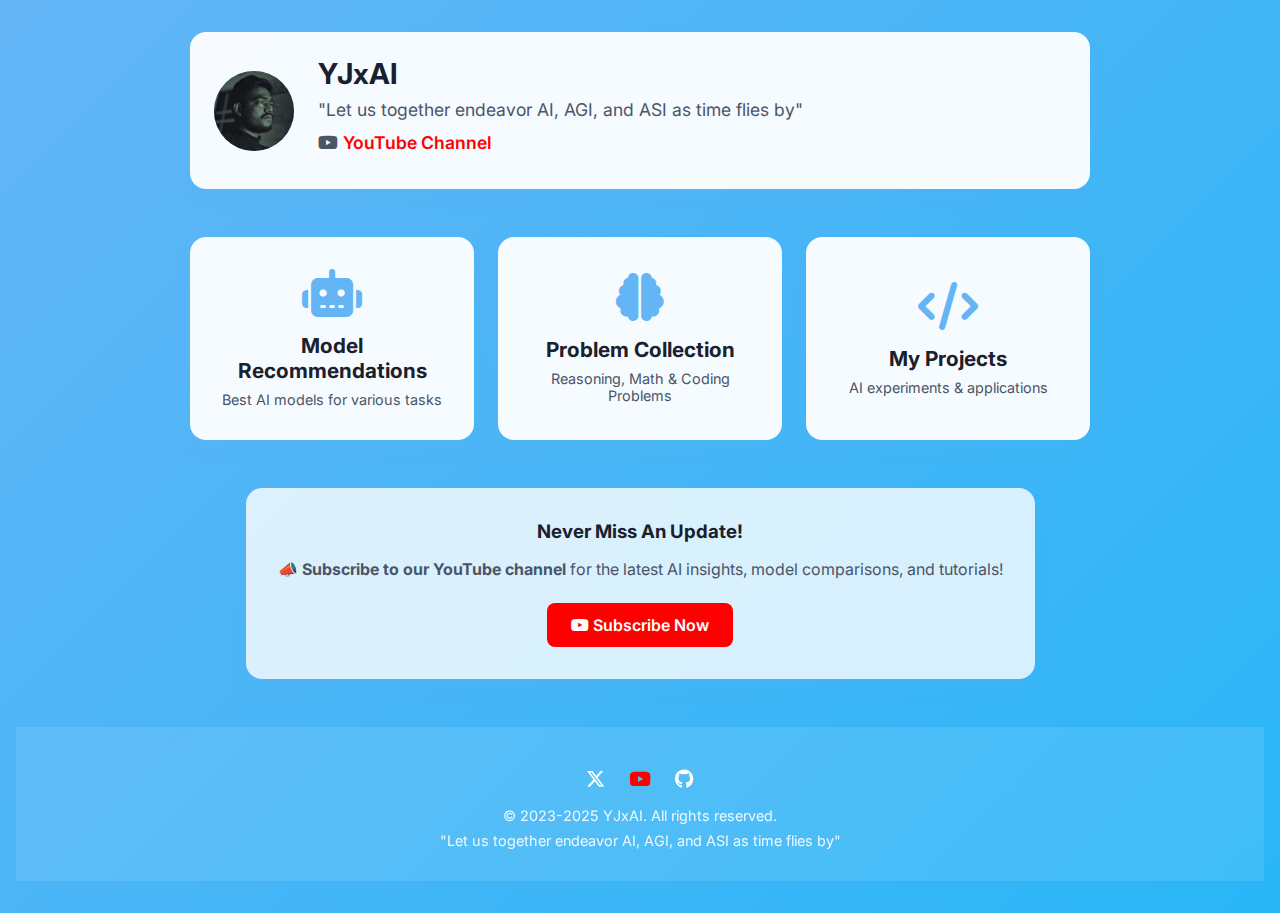
<file: main.html>
<!DOCTYPE html>
<html lang="en">
<head>
    <meta charset="UTF-8">
    <meta name="viewport" content="width=device-width, initial-scale=1.0">
    <title>YJxAI</title>
    <script async src="https://pagead2.googlesyndication.com/pagead/js/adsbygoogle.js?client=ca-pub-9024904640547627" crossorigin="anonymous"></script>
    <style>
        :root {
            --primary-color: #64B5F6; /* Light blue */
            --accent-color: #29B6F6; /* Sky blue */
            --card-bg: rgba(255, 255, 255, 0.95);
            --card-shadow: 0 10px 15px -3px rgba(100, 181, 246, 0.2);
        }
        
        * {
            margin: 0;
            padding: 0;
            box-sizing: border-box;
        }
        
        body {
            font-family: 'Inter', -apple-system, BlinkMacSystemFont, 'Segoe UI', Roboto, sans-serif;
            background: linear-gradient(135deg, var(--primary-color), var(--accent-color));
            min-height: 100vh;
            display: flex;
            flex-direction: column;
            align-items: center;
            padding: 2rem 1rem;
        }
        
        .profile-card {
            background-color: var(--card-bg);
            width: 100%;
            max-width: 900px;
            border-radius: 1rem;
            padding: 1.5rem;
            margin-bottom: 2rem;
            box-shadow: var(--card-shadow);
            display: flex;
            align-items: center;
            gap: 1.5rem;
        }
        
        .profile-avatar {
            width: 80px;
            height: 80px;
            border-radius: 50%;
            background-color: var(--primary-color);
            display: flex;
            justify-content: center;
            align-items: center;
            color: white;
            font-size: 2rem;
            font-weight: bold;
        }
        
        .profile-info {
            flex: 1;
        }
        
        .profile-info h1 {
            font-size: 1.8rem;
            margin-bottom: 0.5rem;
            color: #1a202c;
        }
        
        .profile-info p {
            color: #4a5568;
            font-size: 1.1rem;
            margin-bottom: 0.75rem;
        }
        
        .app-drawer {
            width: 100%;
            max-width: 900px;
            display: grid;
            grid-template-columns: repeat(auto-fit, minmax(200px, 1fr));
            gap: 1.5rem;
            margin-top: 1rem;
        }
        
        .app-icon {
            background-color: var(--card-bg);
            border-radius: 1rem;
            padding: 2rem 1.5rem;
            text-align: center;
            box-shadow: var(--card-shadow);
            transition: all 0.3s ease;
            display: flex;
            flex-direction: column;
            align-items: center;
            justify-content: center;
            text-decoration: none;
        }
        
        .app-icon:hover {
            transform: translateY(-10px);
            box-shadow: 0 20px 25px -5px rgba(0, 0, 0, 0.1), 0 10px 10px -5px rgba(0, 0, 0, 0.04);
        }
        
        .app-icon i {
            font-size: 3rem;
            color: var(--primary-color);
            margin-bottom: 1rem;
        }
        
        .app-icon h2 {
            font-size: 1.3rem;
            color: #1a202c;
            margin-bottom: 0.5rem;
        }
        
        .app-icon p {
            font-size: 0.9rem;
            color: #4a5568;
        }
        
        footer {
            margin-top: auto;
            width: 100%;
            background-color: rgba(255, 255, 255, 0.1);
            backdrop-filter: blur(10px);
            padding: 1.5rem 0;
            text-align: center;
        }
        
        footer p {
            color: rgba(255, 255, 255, 0.9);
            font-size: 0.9rem;
            margin: 0.5rem 0;
        }
        
        .social-links {
            display: flex;
            justify-content: center;
            gap: 1.5rem;
            margin: 1rem 0;
        }
        
        .social-links a {
            color: white;
            font-size: 1.2rem;
            transition: all 0.3s;
        }
        
        .social-links a:hover {
            transform: translateY(-3px);
            color: rgba(255, 255, 255, 0.7);
        }
        
        .youtube-link {
            color: #FF0000 !important;
        }
        
        @media (max-width: 768px) {
            .profile-card {
                flex-direction: column;
                text-align: center;
                padding: 2rem 1rem;
            }
            
            .app-drawer {
                grid-template-columns: 1fr;
            }
        }
    </style>
    <link rel="stylesheet" href="https://cdnjs.cloudflare.com/ajax/libs/font-awesome/6.5.1/css/all.min.css">
    <link href="https://fonts.googleapis.com/css2?family=Inter:wght@400;500;600;700;800&display=swap" rel="stylesheet">
</head>
<body>
    <!-- Profile Card -->
    <div class="profile-card">
        <div class="profile-avatar">
            <img src="my logo.png" alt="YJxAI Logo" style="width: 100%; height: 100%; object-fit: cover; border-radius: 50%;">
        </div>
        <div class="profile-info">
            <h1>YJxAI</h1>
            <p>"Let us together endeavor AI, AGI, and ASI as time flies by"</p>
            <p><i class="fab fa-youtube"></i> <a href="https://www.youtube.com/channel/UCgXDesc6IZBfNWqWJ3fBpdg" style="color: #FF0000; text-decoration: none; font-weight: 600;">YouTube Channel</a></p>
        </div>
    </div>
    
    <!-- App Drawer -->
    <div class="app-drawer">
        <a href="index.html" class="app-icon">
            <i class="fas fa-robot"></i>
            <h2>Model Recommendations</h2>
            <p>Best AI models for various tasks</p>
        </a>
        
        <a href="problems.html" class="app-icon">
            <i class="fas fa-brain"></i>
            <h2>Problem Collection</h2>
            <p>Reasoning, Math & Coding Problems</p>
        </a>
        
        <a href="projects.html" class="app-icon">
            <i class="fas fa-code"></i>
            <h2>My Projects</h2>
            <p>AI experiments & applications</p>
        </a>
    </div>
    
    <!-- Subscribe Reminder Section -->
    <div class="container" style="text-align: center; margin: 3rem auto; background-color: rgba(255, 255, 255, 0.8); padding: 2rem; border-radius: 1rem; box-shadow: var(--card-shadow); max-width: 900px;">
        <h3 style="color: #1a202c; margin-bottom: 1rem;">Never Miss An Update!</h3>
        <p style="color: #4a5568; margin-bottom: 1.5rem;">📣 <strong>Subscribe to our YouTube channel</strong> for the latest AI insights, model comparisons, and tutorials!</p>
        <a href="https://www.youtube.com/channel/UCgXDesc6IZBfNWqWJ3fBpdg?sub_confirmation=1" target="_blank" style="display: inline-block; background-color: #FF0000; color: white; padding: 0.75rem 1.5rem; border-radius: 0.5rem; text-decoration: none; font-weight: 600;">
            <i class="fab fa-youtube"></i> Subscribe Now
        </a>
    </div>
    
    <!-- Footer -->
    <footer>
        <div class="social-links">
            <a href="https://x.com/JehoashY91708" target="_blank"><i class="fa-brands fa-x-twitter"></i></a>
            <a href="https://www.youtube.com/channel/UCgXDesc6IZBfNWqWJ3fBpdg" class="youtube-link" target="_blank"><i class="fa-brands fa-youtube"></i></a>
            <a href="https://github.com/yjrocks712" target="_blank"><i class="fa-brands fa-github"></i></a>
        </div>
        <p>&copy; 2023-2025 YJxAI. All rights reserved.</p>
        <p>"Let us together endeavor AI, AGI, and ASI as time flies by"</p>
    </footer>
</body>
</html>
</file>
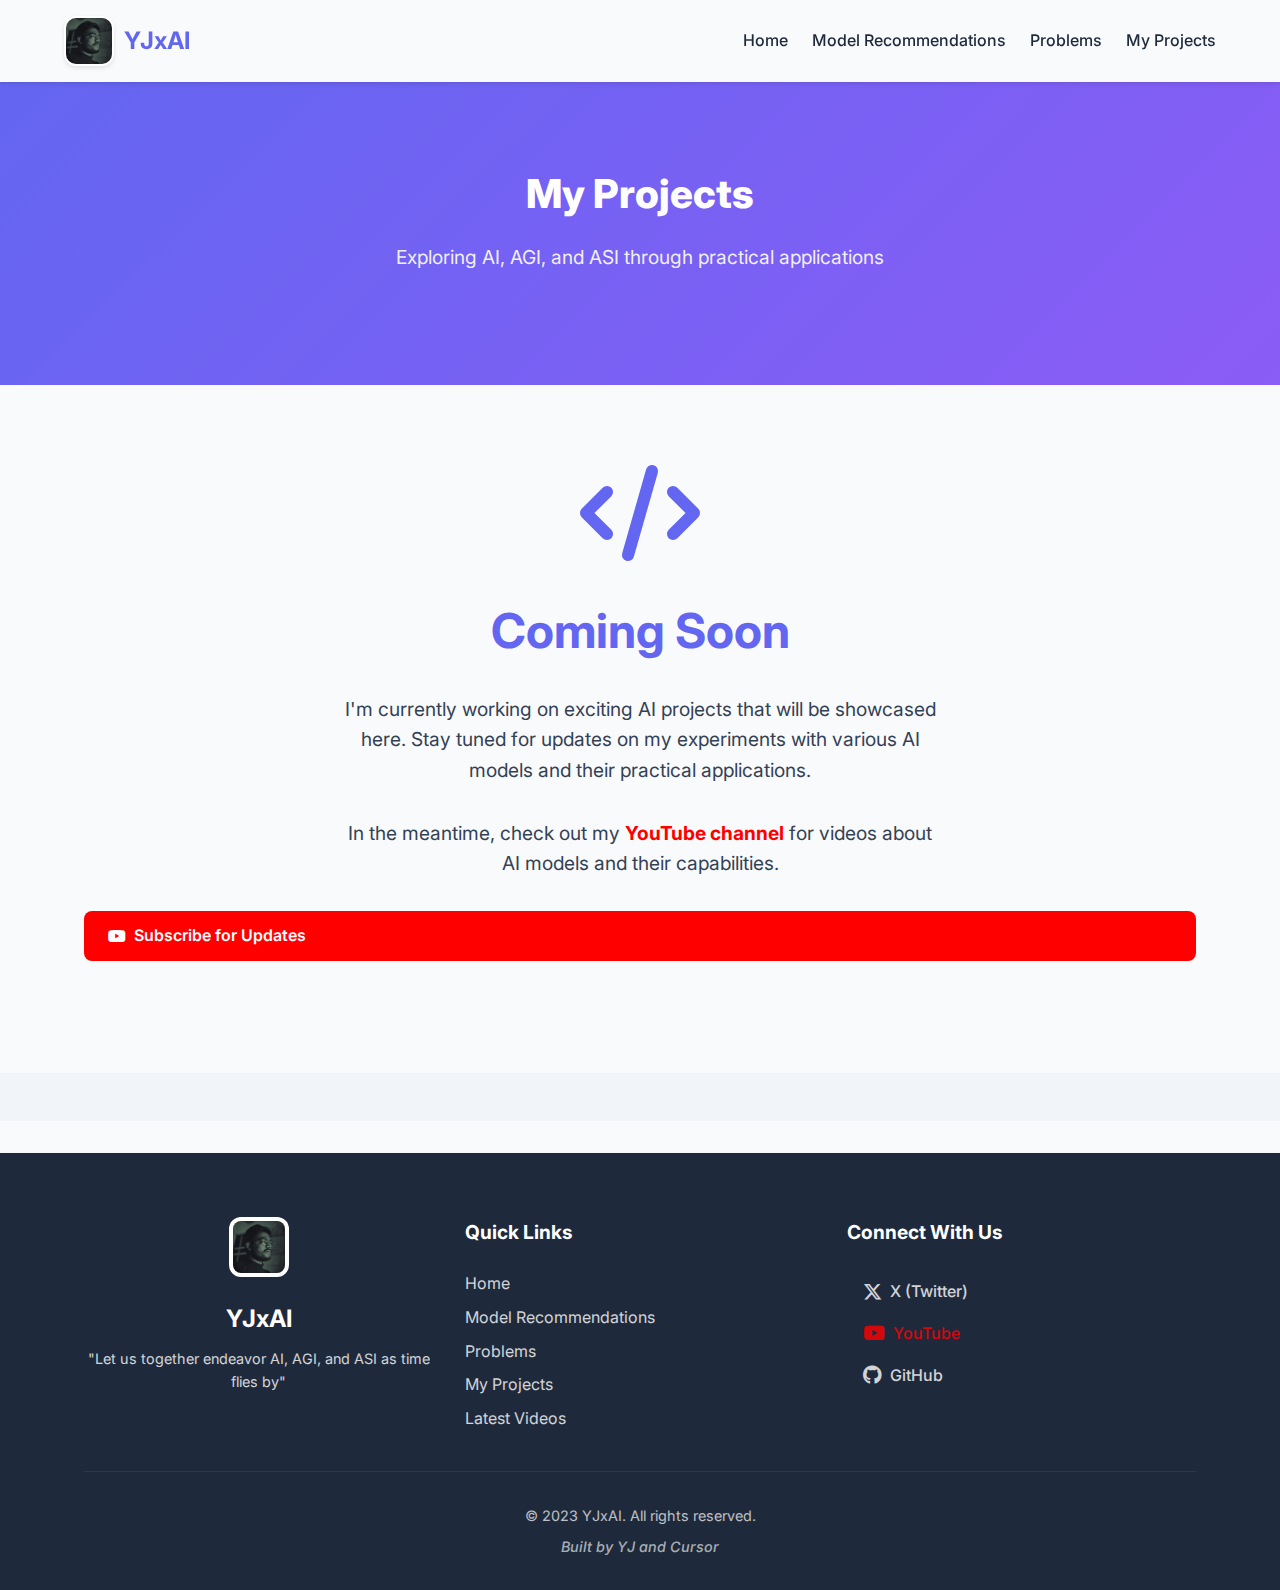
<file: projects.html>
<!DOCTYPE html>
<html lang="en">
<head>
    <meta charset="UTF-8">
    <meta name="viewport" content="width=device-width, initial-scale=1.0">
    <title>YJxAI - My Projects</title>
    <link rel="stylesheet" href="css/styles.css">
    <link rel="stylesheet" href="css/main.css">
    <link rel="stylesheet" href="https://cdnjs.cloudflare.com/ajax/libs/font-awesome/6.5.1/css/all.min.css">
    <link rel="preconnect" href="https://fonts.googleapis.com">
    <link rel="preconnect" href="https://fonts.gstatic.com" crossorigin>
    <link href="https://fonts.googleapis.com/css2?family=Inter:wght@400;500;600;700;800&display=swap" rel="stylesheet">
    <script async src="https://pagead2.googlesyndication.com/pagead/js/adsbygoogle.js?client=ca-pub-9024904640547627" crossorigin="anonymous"></script>
    <style>
        .coming-soon {
            text-align: center;
            padding: 5rem 0;
        }
        
        .coming-soon h2 {
            font-size: 3rem;
            margin-bottom: 1.5rem;
            color: var(--primary-color);
        }
        
        .coming-soon p {
            font-size: 1.2rem;
            margin-bottom: 2rem;
            max-width: 600px;
            margin-left: auto;
            margin-right: auto;
        }
        
        .coming-soon .icon {
            font-size: 6rem;
            color: var(--primary-color);
            margin-bottom: 2rem;
            animation: pulse 2s infinite;
        }
        
        @keyframes pulse {
            0% { transform: scale(1); }
            50% { transform: scale(1.1); }
            100% { transform: scale(1); }
        }
    </style>
</head>
<body>
    <header>
        <div class="container">
            <div class="logo">
                <img src="mylogo.png" alt="YJxAI Logo">
                <h1>YJxAI</h1>
            </div>
            <nav>
                <ul>
                    <li><a href="main.html">Home</a></li>
                    <li><a href="index.html">Model Recommendations</a></li>
                    <li><a href="problems.html">Problems</a></li>
                    <li><a href="projects.html">My Projects</a></li>
                </ul>
            </nav>
        </div>
    </header>

    <main>
        <section class="hero">
            <div class="container">
                <h1>My Projects</h1>
                <p>Exploring AI, AGI, and ASI through practical applications</p>
            </div>
        </section>

        <section class="coming-soon">
            <div class="container">
                <i class="fas fa-code icon"></i>
                <h2>Coming Soon</h2>
                <p>I'm currently working on exciting AI projects that will be showcased here. Stay tuned for updates on my experiments with various AI models and their practical applications.</p>
                <p>In the meantime, check out my <a href="https://www.youtube.com/channel/UCgXDesc6IZBfNWqWJ3fBpdg" class="youtube-link" target="_blank">YouTube channel</a> for videos about AI models and their capabilities.</p>
                <a href="https://www.youtube.com/channel/UCgXDesc6IZBfNWqWJ3fBpdg?sub_confirmation=1" class="btn btn-youtube" target="_blank">
                    <i class="fab fa-youtube"></i> Subscribe for Updates
                </a>
            </div>
        </section>

        <!-- Ad Container -->
        <div class="ad-container">
            <div class="container">
                <ins class="adsbygoogle"
                     style="display:block"
                     data-ad-client="ca-pub-9024904640547627"
                     data-ad-slot="YOURADSLOT"
                     data-ad-format="auto"
                     data-full-width-responsive="true"></ins>
                <script>
                    (adsbygoogle = window.adsbygoogle || []).push({});
                </script>
            </div>
        </div>
    </main>

    <footer>
        <div class="container">
            <div class="footer-content">
                <div class="footer-logo">
                    <img src="mylogo.png" alt="YJxAI Logo" class="footer-img">
                    <h3>YJxAI</h3>
                    <p>"Let us together endeavor AI, AGI, and ASI as time flies by"</p>
                </div>
                <div class="footer-links">
                    <h4>Quick Links</h4>
                    <ul>
                        <li><a href="main.html">Home</a></li>
                        <li><a href="index.html">Model Recommendations</a></li>
                        <li><a href="problems.html">Problems</a></li>
                        <li><a href="projects.html">My Projects</a></li>
                        <li><a href="https://www.youtube.com/channel/UCgXDesc6IZBfNWqWJ3fBpdg/videos" target="_blank">Latest Videos</a></li>
                    </ul>
                </div>
                <div class="footer-social">
                    <h4>Connect With Us</h4>
                    <div class="social-links">
                        <a href="https://x.com/JehoashY91708" class="social-link"><i class="fa-brands fa-x-twitter"></i> X (Twitter)</a>
                        <a href="https://www.youtube.com/channel/UCgXDesc6IZBfNWqWJ3fBpdg" class="social-link youtube-link"><i class="fa-brands fa-youtube"></i> YouTube</a>
                        <a href="https://github.com/yjrocks712" class="social-link"><i class="fa-brands fa-github"></i> GitHub</a>
                    </div>
                </div>
            </div>
            <div class="footer-bottom">
                <p>&copy; 2023 YJxAI. All rights reserved.</p>
                <p class="credit">Built by YJ and Cursor</p>
            </div>
        </div>
    </footer>

    <script src="js/script.js"></script>
</body>
</html>
</file>
<file: css/styles.css>
:root {
    --primary-color: #6366f1;
    --secondary-color: #4f46e5;
    --accent-color: #8b5cf6;
    --dark-color: #1e293b;
    --light-color: #f8fafc;
    --text-color: #334155;
    --card-bg: #ffffff;
    --card-shadow: 0 10px 15px -3px rgba(0, 0, 0, 0.1);
}

* {
    margin: 0;
    padding: 0;
    box-sizing: border-box;
}

body {
    font-family: 'Inter', -apple-system, BlinkMacSystemFont, 'Segoe UI', Roboto, Oxygen, Ubuntu, Cantarell, 'Open Sans', 'Helvetica Neue', sans-serif;
    color: var(--text-color);
    line-height: 1.6;
    background-color: #f9fafb;
}

.container {
    width: 90%;
    max-width: 1200px;
    margin: 0 auto;
    padding: 0 20px;
}

a {
    text-decoration: none;
    color: var(--primary-color);
}

ul {
    list-style: none;
}

/* Header */
header {
    background-color: var(--light-color);
    box-shadow: 0 2px 4px rgba(0, 0, 0, 0.1);
    position: sticky;
    top: 0;
    z-index: 100;
}

header .container {
    display: flex;
    justify-content: space-between;
    align-items: center;
    padding: 1rem 0;
}

.logo {
    display: flex;
    align-items: center;
}

.logo img {
    height: 40px;
    margin-right: 10px;
}

.logo h1 {
    font-size: 1.5rem;
    font-weight: 700;
    color: var(--primary-color);
}

nav ul {
    display: flex;
}

nav ul li {
    margin-left: 1.5rem;
}

nav ul li a {
    color: var(--dark-color);
    font-weight: 500;
    transition: color 0.3s;
}

nav ul li a:hover {
    color: var(--primary-color);
}

/* Hero Section */
.hero {
    background: linear-gradient(135deg, var(--primary-color), var(--accent-color));
    color: white;
    padding: 5rem 0;
    text-align: center;
}

.hero h1 {
    font-size: 2.5rem;
    margin-bottom: 1rem;
    font-weight: 800;
}

.hero p {
    font-size: 1.2rem;
    margin-bottom: 2rem;
    opacity: 0.9;
}

.btn {
    display: inline-block;
    background-color: white;
    color: var(--primary-color);
    padding: 0.75rem 1.5rem;
    border-radius: 0.5rem;
    font-weight: 600;
    transition: all 0.3s;
}

.btn:hover {
    transform: translateY(-3px);
    box-shadow: 0 10px 20px rgba(0, 0, 0, 0.1);
}

.hero-cta {
    display: flex;
    justify-content: center;
    gap: 1rem;
    margin-bottom: 1rem;
    flex-wrap: wrap;
}

.subscribers-note {
    font-size: 0.9rem;
    opacity: 0.9;
    margin-top: 0.5rem;
    animation: pulse 2s infinite;
}

@keyframes pulse {
    0% { opacity: 0.7; }
    50% { opacity: 1; }
    100% { opacity: 0.7; }
}

.btn-youtube {
    background-color: #ff0000;
    color: white;
    display: flex;
    align-items: center;
    gap: 0.5rem;
    transition: all 0.3s;
}

.btn-youtube:hover {
    background-color: #cc0000;
    transform: translateY(-3px) scale(1.05);
    box-shadow: 0 10px 20px rgba(204, 0, 0, 0.2);
}

.youtube-icon {
    font-size: 1.2rem;
}

.btn-youtube-large {
    background-color: #ff0000;
    color: white;
    padding: 1rem 2rem;
    border-radius: 0.5rem;
    font-size: 1.2rem;
    font-weight: 600;
    display: flex;
    align-items: center;
    justify-content: center;
    gap: 0.5rem;
    margin: 1.5rem auto;
    max-width: 300px;
    transition: all 0.3s;
}

.btn-youtube-large:hover {
    background-color: #cc0000;
    transform: translateY(-3px) scale(1.05);
    box-shadow: 0 10px 20px rgba(204, 0, 0, 0.2);
}

.btn-youtube-small {
    background-color: #ff0000;
    color: white;
    padding: 0.5rem 1rem;
    border-radius: 0.5rem;
    font-weight: 600;
    transition: all 0.3s;
    display: inline-block;
    margin-top: 0.5rem;
}

.btn-youtube-small:hover {
    background-color: #cc0000;
    transform: translateY(-2px);
}

.youtube-link {
    color: #ff0000;
    font-weight: 700;
}

.youtube-link:hover {
    color: #cc0000;
}

.benefits-list {
    max-width: 800px;
    margin: 1.5rem auto;
    text-align: left;
    padding-left: 2rem;
}

.benefits-list li {
    margin-bottom: 0.75rem;
}

.subscribe-container {
    background-color: #f8f9fa;
    border-radius: 1rem;
    padding: 2rem;
    margin-top: 2rem;
    text-align: center;
    box-shadow: 0 5px 15px rgba(0, 0, 0, 0.05);
    border: 1px solid #e9ecef;
    max-width: 800px;
    margin-left: auto;
    margin-right: auto;
}

.subscribe-container h3 {
    margin-bottom: 1rem;
    color: var(--dark-color);
}

.action-note {
    font-size: 0.9rem;
    opacity: 0.8;
    margin-top: 0.5rem;
}

.subscribe-reminder {
    margin-top: 2rem;
    padding: 1rem;
    background-color: #f8f9fa;
    border-radius: 0.5rem;
    border: 1px dashed #dee2e6;
}

.subscribe-reminder p {
    margin-bottom: 0.5rem;
}

/* Ad Container */
.ad-container {
    background-color: #f1f5f9;
    padding: 1.5rem 0;
    text-align: center;
    margin: 2rem 0;
}

/* Recommendations Section */
.recommendations, .free-models {
    padding: 4rem 0;
}

.section-header {
    display: flex;
    align-items: center;
    justify-content: center;
    flex-wrap: wrap;
    gap: 1rem;
    margin-bottom: 3rem;
}

.mode-toggle {
    display: flex;
    align-items: center;
    gap: 0.5rem;
    margin-left: 1rem;
}

/* Toggle Switch */
.switch {
    position: relative;
    display: inline-block;
    width: 50px;
    height: 24px;
}

.switch input { 
    opacity: 0;
    width: 0;
    height: 0;
}

.slider {
    position: absolute;
    cursor: pointer;
    top: 0;
    left: 0;
    right: 0;
    bottom: 0;
    background-color: #ccc;
    transition: .4s;
}

.slider:before {
    position: absolute;
    content: "";
    height: 16px;
    width: 16px;
    left: 4px;
    bottom: 4px;
    background-color: white;
    transition: .4s;
}

input:checked + .slider {
    background-color: #10b981;
}

input:focus + .slider {
    box-shadow: 0 0 1px #10b981;
}

input:checked + .slider:before {
    transform: translateX(26px);
}

.slider.round {
    border-radius: 34px;
}

.slider.round:before {
    border-radius: 50%;
}

.recommendations h2, .free-models h2 {
    text-align: center;
    margin-bottom: 0;
    font-size: 2rem;
    color: var(--dark-color);
}

.section-description {
    text-align: center;
    max-width: 800px;
    margin: 0 auto 3rem;
    color: var(--text-color);
}

.free-models {
    background-color: #f0f9ff;
}

.free-badge {
    position: absolute;
    top: 0;
    left: 0;
    background-color: #10b981;
    color: white;
    padding: 0.3rem 0.8rem;
    border-radius: 0 0 0.5rem 0;
    font-size: 0.75rem;
    font-weight: 700;
    letter-spacing: 0.05em;
}

.rec-grid {
    display: grid;
    grid-template-columns: repeat(auto-fill, minmax(280px, 1fr));
    gap: 2rem;
}

.rec-card {
    background-color: var(--card-bg);
    border-radius: 1rem;
    padding: 1.5rem;
    box-shadow: var(--card-shadow);
    transition: transform 0.3s, box-shadow 0.3s;
    position: relative;
    overflow: hidden;
}

.rec-card:hover {
    transform: translateY(-5px);
    box-shadow: 0 20px 25px -5px rgba(0, 0, 0, 0.1);
}

.rec-card.featured {
    border: 2px solid var(--accent-color);
}

.rec-card.featured::before {
    content: "Top Pick";
    position: absolute;
    top: 1rem;
    right: -2rem;
    background-color: var(--accent-color);
    color: white;
    padding: 0.25rem 2rem;
    transform: rotate(45deg);
    font-size: 0.75rem;
    font-weight: 600;
}

.model-logo {
    display: flex;
    justify-content: center;
    margin-bottom: 1rem;
}

.model-logo img {
    height: 60px;
    object-fit: contain;
}

.rec-card h3 {
    font-size: 1.1rem;
    color: var(--dark-color);
    margin-bottom: 0.5rem;
}

.model-name {
    font-weight: 700;
    color: var(--primary-color);
    margin-bottom: 0.75rem;
}

.description {
    font-size: 0.9rem;
    color: var(--text-color);
}

/* About Section */
.about {
    background-color: var(--light-color);
    padding: 4rem 0;
}

.about h2 {
    text-align: center;
    margin-bottom: 2rem;
    font-size: 2rem;
    color: var(--dark-color);
}

.about p {
    max-width: 800px;
    margin: 0 auto 1.5rem;
    text-align: center;
}

.about-grid {
    display: grid;
    grid-template-columns: repeat(auto-fit, minmax(280px, 1fr));
    gap: 2rem;
    margin: 3rem 0;
}

.about-item {
    background-color: white;
    border-radius: 1rem;
    padding: 1.5rem;
    box-shadow: var(--card-shadow);
    text-align: center;
    transition: transform 0.3s;
}

.about-item:hover {
    transform: translateY(-5px);
}

.about-icon {
    font-size: 2.5rem;
    margin-bottom: 1rem;
}

.about-item h3 {
    color: var(--primary-color);
    margin-bottom: 1rem;
}

.about-item p {
    font-size: 0.95rem;
    margin-bottom: 0;
}

.join-text {
    margin-top: 2rem;
    font-weight: 500;
}

.value-prop {
    font-size: 1.1rem;
    margin-bottom: 1.5rem;
    color: var(--dark-color);
}

/* Contact Section */
.contact {
    padding: 4rem 0;
    text-align: center;
}

.contact h2 {
    margin-bottom: 1.5rem;
    font-size: 2rem;
    color: var(--dark-color);
}

.contact p {
    margin-bottom: 2rem;
}

.social-links {
    display: flex;
    justify-content: center;
    margin-top: 2rem;
}

.social-link {
    margin: 0 1rem;
    color: var(--dark-color);
    font-weight: 500;
    transition: color 0.3s;
}

.social-link:hover {
    color: var(--primary-color);
}

/* Footer */
footer {
    background-color: var(--dark-color);
    color: white;
    padding: 3rem 0 1.5rem;
}

.footer-content {
    display: grid;
    grid-template-columns: repeat(auto-fit, minmax(250px, 1fr));
    gap: 2rem;
    margin-bottom: 2rem;
}

.footer-logo {
    text-align: center;
}

.footer-img {
    height: 50px;
    margin-bottom: 1rem;
}

.footer-logo h3 {
    font-size: 1.5rem;
    margin-bottom: 0.5rem;
    color: white;
}

.footer-logo p {
    font-size: 0.9rem;
    opacity: 0.8;
}

.footer-links h4, .footer-subscribe h4 {
    margin-bottom: 1.2rem;
    font-size: 1.2rem;
    color: white;
}

.footer-links ul li {
    margin-bottom: 0.5rem;
}

.footer-links ul li a {
    color: rgba(255, 255, 255, 0.7);
    transition: color 0.3s;
}

.footer-links ul li a:hover {
    color: white;
}

.footer-subscribe p {
    margin-bottom: 1rem;
    font-size: 0.9rem;
    opacity: 0.8;
}

.footer-bottom {
    border-top: 1px solid rgba(255, 255, 255, 0.1);
    padding-top: 1.5rem;
    text-align: center;
    font-size: 0.9rem;
    opacity: 0.7;
}

.credit {
    margin-top: 0.5rem;
    font-style: italic;
    font-weight: 500;
    color: rgba(255, 255, 255, 0.9);
}

/* Page Layout with Sidebars */
.page-wrapper {
    display: flex;
    justify-content: space-between;
    max-width: 1800px;
    margin: 0 auto;
}

.main-content {
    flex: 1;
    max-width: 1200px;
    margin: 0 auto;
}

.sidebar-ad {
    width: 160px;
    display: none; /* Hidden by default on smaller screens */
}

.sticky-ad {
    position: sticky;
    top: 100px;
    padding: 10px 0;
}

.sidebar-adunit {
    min-height: 600px;
    background-color: #f1f5f9;
    border-radius: 0.5rem;
}

.sidebar-left {
    margin-right: 15px;
}

.sidebar-right {
    margin-left: 15px;
}

/* Show sidebar ads only on larger screens */
@media (min-width: 1600px) {
    .sidebar-ad {
        display: block;
    }
}

/* Media Queries */
@media (max-width: 768px) {
    .hero h1 {
        font-size: 2rem;
    }
    
    .rec-grid {
        grid-template-columns: repeat(auto-fill, minmax(240px, 1fr));
    }
    
    nav {
        display: none;
    }
    
    .hero-cta {
        flex-direction: column;
        align-items: center;
    }
    
    .btn-youtube-large {
        padding: 0.75rem 1.5rem;
        font-size: 1rem;
    }
    
    .about-grid {
        grid-template-columns: 1fr;
    }
    
    .footer-content {
        grid-template-columns: 1fr;
        text-align: center;
    }
    
    .footer-links ul {
        display: flex;
        flex-wrap: wrap;
        justify-content: center;
        gap: 1rem;
    }
}

/* Modal Styles */
.modal {
    display: none;
    position: fixed;
    z-index: 1000;
    left: 0;
    top: 0;
    width: 100%;
    height: 100%;
    overflow: auto;
    background-color: rgba(0, 0, 0, 0.6);
    opacity: 0;
    transition: opacity 0.3s ease;
}

.modal.show {
    opacity: 1;
    display: block;
}

.modal-content {
    background-color: #fefefe;
    margin: 10% auto;
    padding: 2rem;
    border-radius: 1rem;
    box-shadow: 0 5px 30px rgba(0, 0, 0, 0.3);
    width: 80%;
    max-width: 800px;
    transform: translateY(-50px);
    transition: transform 0.3s ease;
    position: relative;
}

.modal.show .modal-content {
    transform: translateY(0);
}

.close-modal {
    position: absolute;
    right: 1.5rem;
    top: 1.5rem;
    color: #aaa;
    font-size: 2rem;
    font-weight: bold;
    cursor: pointer;
    line-height: 1;
    transition: color 0.2s;
}

.close-modal:hover {
    color: var(--primary-color);
}

.modal-header {
    display: flex;
    align-items: center;
    margin-bottom: 1.5rem;
    padding-bottom: 1rem;
    border-bottom: 1px solid #eee;
}

.modal-header img {
    height: 80px;
    margin-right: 1.5rem;
}

.modal-header h2 {
    color: var(--dark-color);
    margin-bottom: 0.5rem;
}

.modal-header h3 {
    color: var(--primary-color);
    font-weight: 600;
}

.modal-body h4 {
    color: var(--dark-color);
    margin-bottom: 1rem;
    font-size: 1.2rem;
}

.modal-body p {
    margin-bottom: 1rem;
    line-height: 1.7;
}

.rec-card {
    cursor: pointer;
}

/* Media Queries */
@media (max-width: 768px) {
    .modal-content {
        width: 95%;
        margin: 15% auto;
        padding: 1.5rem;
    }
    
    .modal-header {
        flex-direction: column;
        text-align: center;
    }
    
    .modal-header img {
        margin-right: 0;
        margin-bottom: 1rem;
    }
    
    .hero h1 {
        font-size: 2rem;
    }
    
    .rec-grid {
        grid-template-columns: repeat(auto-fill, minmax(240px, 1fr));
    }
    
    nav {
        display: none;
    }
    
    .hero-cta {
        flex-direction: column;
        align-items: center;
    }
    
    .btn-youtube-large {
        padding: 0.75rem 1.5rem;
        font-size: 1rem;
    }
    
    .about-grid {
        grid-template-columns: 1fr;
    }
    
    .footer-content {
        grid-template-columns: 1fr;
        text-align: center;
    }
    
    .footer-links ul {
        display: flex;
        flex-wrap: wrap;
        justify-content: center;
        gap: 1rem;
    }
}
</file>
<file: css/main.css>
:root {
    --primary-color: #6366f1; /* Indigo/purple */
    --secondary-color: #4f46e5; /* Darker purple */
    --accent-color: #8b5cf6; /* Vivid purple */
    --dark-color: #1e293b;
    --light-color: #f8fafc;
    --text-color: #334155;
    --card-bg: #ffffff;
    --card-shadow: 0 10px 15px -3px rgba(0, 0, 0, 0.1);
}

* {
    margin: 0;
    padding: 0;
    box-sizing: border-box;
}

body {
    font-family: 'Inter', -apple-system, BlinkMacSystemFont, 'Segoe UI', Roboto, Oxygen, Ubuntu, Cantarell, 'Open Sans', 'Helvetica Neue', sans-serif;
    color: var(--text-color);
    line-height: 1.6;
    background-color: #f9fafb;
}

.container {
    width: 90%;
    max-width: 1200px;
    margin: 0 auto;
    padding: 0 20px;
}

a {
    text-decoration: none;
    color: var(--primary-color);
}

ul {
    list-style: none;
}

/* Header */
header {
    background-color: var(--light-color);
    box-shadow: 0 2px 4px rgba(0, 0, 0, 0.1);
    position: sticky;
    top: 0;
    z-index: 100;
}

header .container {
    display: flex;
    justify-content: space-between;
    align-items: center;
    padding: 1rem 0;
}

.logo {
    display: flex;
    align-items: center;
}

.logo img {
    height: 50px;
    margin-right: 10px;
    border-radius: 12px;
    background-color: white;
    padding: 2px;
    box-shadow: 0 2px 4px rgba(0, 0, 0, 0.1);
}

.logo h1 {
    font-size: 1.5rem;
    font-weight: 700;
    color: var(--primary-color);
}

nav ul {
    display: flex;
}

nav ul li {
    margin-left: 1.5rem;
}

nav ul li a {
    color: var(--dark-color);
    font-weight: 500;
    transition: color 0.3s;
}

nav ul li a:hover {
    color: var(--primary-color);
}

/* Hero Section */
.hero {
    background: linear-gradient(135deg, var(--primary-color), var(--accent-color));
    color: white;
    padding: 5rem 0;
    text-align: center;
}

.hero h1 {
    font-size: 2.5rem;
    margin-bottom: 1rem;
    font-weight: 800;
}

.hero p {
    font-size: 1.2rem;
    margin-bottom: 2rem;
    opacity: 0.9;
}

.btn {
    display: inline-block;
    background-color: white;
    color: var(--primary-color);
    padding: 0.75rem 1.5rem;
    border-radius: 0.5rem;
    font-weight: 600;
    transition: all 0.3s;
}

.btn:hover {
    transform: translateY(-3px);
    box-shadow: 0 10px 20px rgba(0, 0, 0, 0.1);
}

.hero-cta {
    display: flex;
    justify-content: center;
    gap: 1rem;
    margin-bottom: 3rem;
    flex-wrap: wrap;
}

.btn-youtube {
    background-color: #ff0000;
    color: white;
    display: flex;
    align-items: center;
    gap: 0.5rem;
    transition: all 0.3s;
}

.btn-youtube:hover {
    background-color: #cc0000;
    transform: translateY(-3px) scale(1.05);
    box-shadow: 0 10px 20px rgba(204, 0, 0, 0.2);
}

/* Tiles Section */
.tiles {
    display: grid;
    grid-template-columns: repeat(auto-fit, minmax(300px, 1fr));
    gap: 2rem;
    margin-top: 1rem;
}

.tile {
    background-color: var(--card-bg);
    border-radius: 1rem;
    box-shadow: var(--card-shadow);
    padding: 2rem;
    text-align: center;
    transition: all 0.3s;
}

.tile:hover {
    transform: translateY(-10px);
    box-shadow: 0 20px 30px rgba(0, 0, 0, 0.15);
}

.tile i {
    font-size: 3rem;
    color: var(--primary-color);
    margin-bottom: 1rem;
}

.tile h3 {
    font-size: 1.5rem;
    margin-bottom: 1rem;
    color: var(--dark-color);
}

.tile p {
    color: var(--text-color);
    margin-bottom: 1.5rem;
}

.tile-link {
    display: inline-block;
    color: var(--primary-color);
    font-weight: 600;
    transition: all 0.3s;
}

.tile-link:hover {
    transform: translateX(5px);
}

/* Subscribe Section */
.subscribe {
    background-color: var(--light-color);
    padding: 4rem 0;
    text-align: center;
}

.subscribe h2 {
    font-size: 2rem;
    margin-bottom: 1rem;
    color: var(--dark-color);
}

.subscribe p {
    font-size: 1.1rem;
    margin-bottom: 2rem;
    color: var(--text-color);
}

/* Footer */
footer {
    background-color: var(--dark-color);
    color: white;
    padding: 4rem 0 2rem;
}

.footer-content {
    display: grid;
    grid-template-columns: 1fr 1fr 1fr;
    gap: 2rem;
    margin-bottom: 2rem;
}

.footer-logo {
    text-align: center;
}

.footer-img {
    height: 60px;
    border-radius: 12px;
    background-color: white;
    padding: 4px;
    margin-bottom: 1rem;
}

.footer-logo h3 {
    font-size: 1.5rem;
    margin-bottom: 0.5rem;
}

.footer-logo p {
    opacity: 0.8;
}

.footer-links h4, .footer-social h4 {
    font-size: 1.2rem;
    margin-bottom: 1.5rem;
}

.footer-links ul li {
    margin-bottom: 0.5rem;
}

.footer-links ul li a {
    color: white;
    opacity: 0.8;
    transition: opacity 0.3s;
}

.footer-links ul li a:hover {
    opacity: 1;
}

.social-links {
    display: flex;
    flex-direction: column;
    gap: 1rem;
}

.social-link {
    display: flex;
    align-items: center;
    gap: 0.5rem;
    color: white;
    opacity: 0.8;
    transition: all 0.3s;
}

.social-link:hover {
    opacity: 1;
    transform: translateY(-2px);
}

.social-link i {
    font-size: 1.2rem;
}

.social-link.youtube-link {
    color: #ff0000;
}

.social-link.youtube-link:hover {
    color: #ff0000;
}

.footer-bottom {
    border-top: 1px solid rgba(255, 255, 255, 0.1);
    padding-top: 2rem;
    text-align: center;
    font-size: 0.9rem;
    opacity: 0.7;
}

.credit {
    margin-top: 0.5rem;
}

/* Responsive */
@media (max-width: 768px) {
    .footer-content {
        grid-template-columns: 1fr;
    }
    
    .hero h1 {
        font-size: 2rem;
    }
    
    .hero-cta {
        flex-direction: column;
    }
    
    nav {
        display: none;
    }
    
    .mobile-menu-btn {
        display: block;
    }
}

/* Mobile menu */
.mobile-menu-btn {
    display: none;
}
</file>
